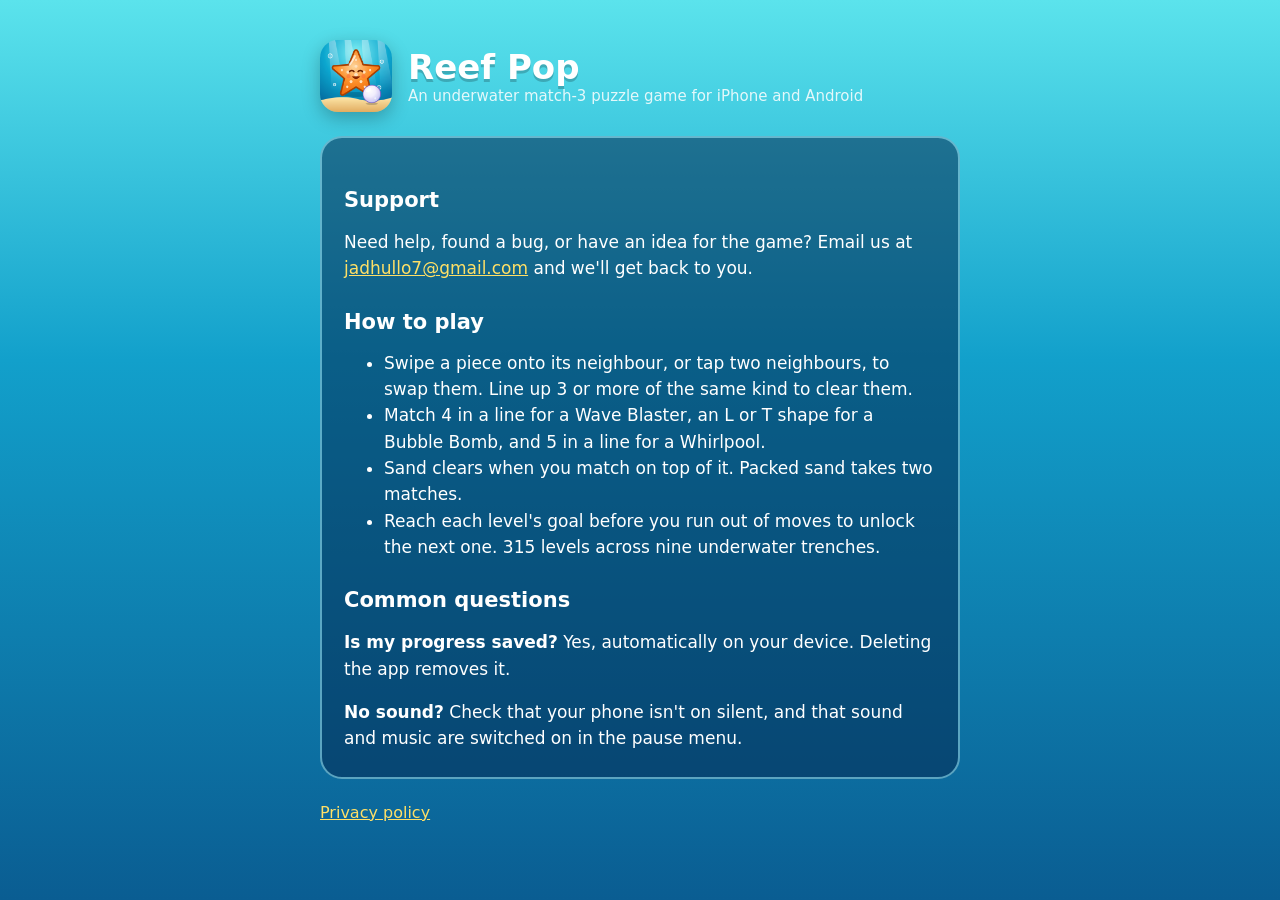
<file: index.html>
<!doctype html>
<html lang="en">
<head>
  <meta charset="utf-8">
  <meta name="viewport" content="width=device-width, initial-scale=1">
  <title>Reef Pop – Support</title>
  <link rel="stylesheet" href="style.css">
</head>
<body>
<main>
  <header><img src="icon.png" alt=""><div><h1>Reef Pop</h1><div class="muted">An underwater match-3 puzzle game for iPhone and Android</div></div></header>
  <div class="card">
    <h2>Support</h2>
    <p>Need help, found a bug, or have an idea for the game? Email us at <a href="mailto:jadhullo7@gmail.com?subject=Reef%20Pop%20support">jadhullo7@gmail.com</a> and we'll get back to you.</p>
    <h2>How to play</h2>
    <ul>
      <li>Swipe a piece onto its neighbour, or tap two neighbours, to swap them. Line up 3 or more of the same kind to clear them.</li>
      <li>Match 4 in a line for a Wave Blaster, an L or T shape for a Bubble Bomb, and 5 in a line for a Whirlpool.</li>
      <li>Sand clears when you match on top of it. Packed sand takes two matches.</li>
      <li>Reach each level's goal before you run out of moves to unlock the next one. 315 levels across nine underwater trenches.</li>
    </ul>
    <h2>Common questions</h2>
    <p><b>Is my progress saved?</b> Yes, automatically on your device. Deleting the app removes it.</p>
    <p><b>No sound?</b> Check that your phone isn't on silent, and that sound and music are switched on in the pause menu.</p>
  </div>
  <nav><a href="privacy.html">Privacy policy</a></nav>
</main>
</body>
</html>
</file>
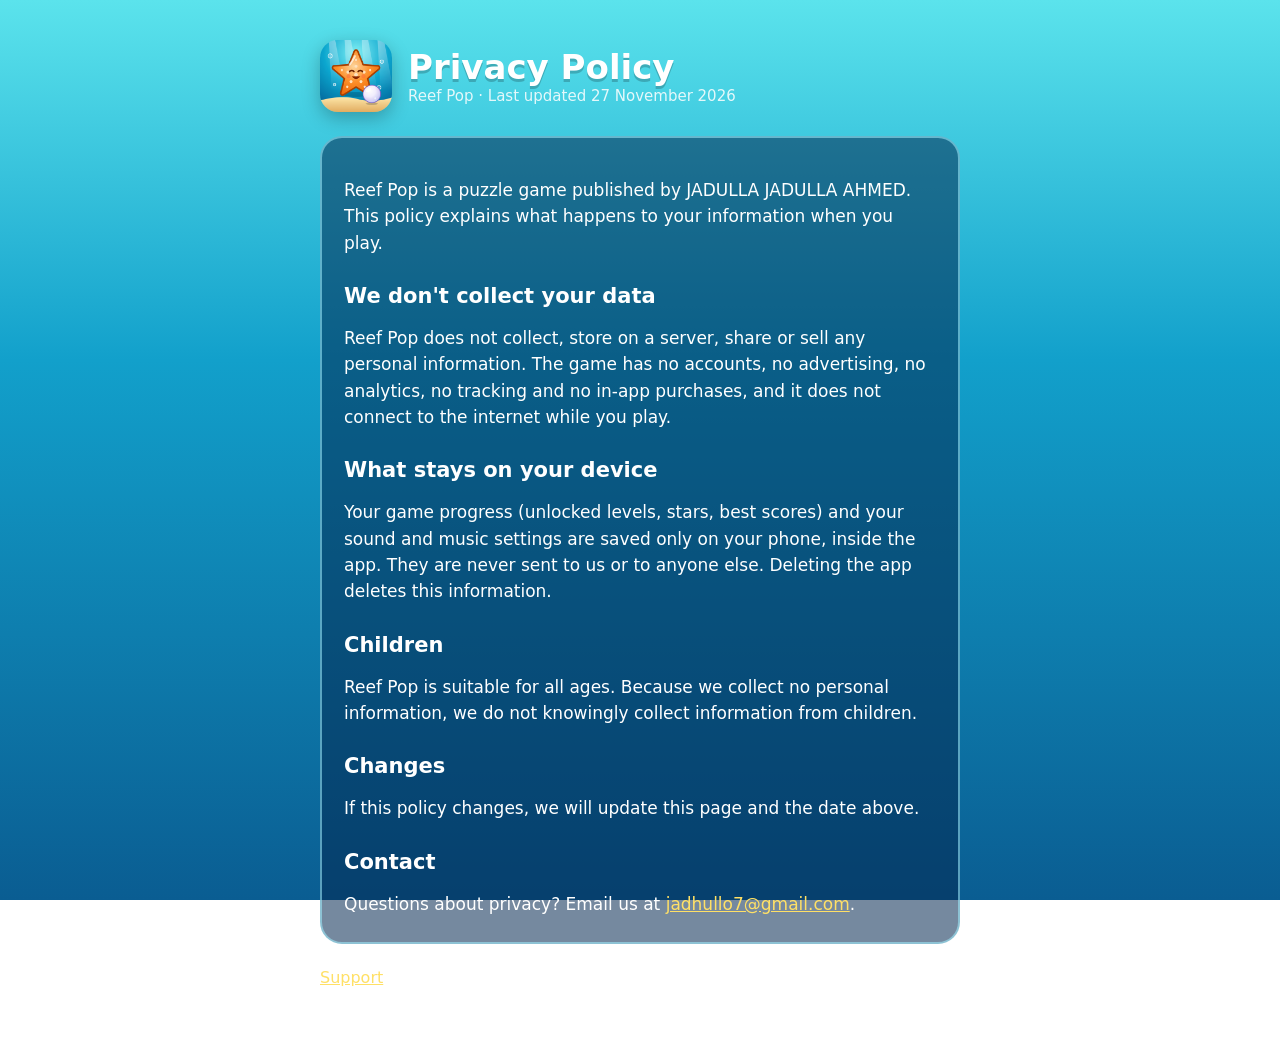
<file: privacy.html>
<!doctype html>
<html lang="en">
<head>
  <meta charset="utf-8">
  <meta name="viewport" content="width=device-width, initial-scale=1">
  <title>Reef Pop – Privacy Policy</title>
  <link rel="stylesheet" href="style.css">
</head>
<body>
<main>
  <header><img src="icon.png" alt=""><div><h1>Privacy Policy</h1><div class="muted">Reef Pop · Last updated 27 November 2026</div></div></header>
  <div class="card">
    <p>Reef Pop is a puzzle game published by JADULLA JADULLA AHMED. This policy explains what happens to your information when you play.</p>
    <h2>We don't collect your data</h2>
    <p>Reef Pop does not collect, store on a server, share or sell any personal information. The game has no accounts, no advertising, no analytics, no tracking and no in-app purchases, and it does not connect to the internet while you play.</p>
    <h2>What stays on your device</h2>
    <p>Your game progress (unlocked levels, stars, best scores) and your sound and music settings are saved only on your phone, inside the app. They are never sent to us or to anyone else. Deleting the app deletes this information.</p>
    <h2>Children</h2>
    <p>Reef Pop is suitable for all ages. Because we collect no personal information, we do not knowingly collect information from children.</p>
    <h2>Changes</h2>
    <p>If this policy changes, we will update this page and the date above.</p>
    <h2>Contact</h2>
    <p>Questions about privacy? Email us at <a href="mailto:jadhullo7@gmail.com">jadhullo7@gmail.com</a>.</p>
  </div>
  <nav><a href="index.html">Support</a></nav>
</main>
</body>
</html>
</file>
<file: style.css>
:root { --ink: #0b2d57; }
* { box-sizing: border-box; }
body { margin: 0; min-height: 100vh; font-family: ui-rounded, "SF Pro Rounded", system-ui, -apple-system, "Segoe UI", sans-serif; color: #fff;
  background: linear-gradient(180deg, #5be3ec 0%, #12a0cb 40%, #0a5d92 100%) fixed; }
main { max-width: 680px; margin: 0 auto; padding: 40px 20px 64px; }
header { display: flex; align-items: center; gap: 16px; margin-bottom: 24px; }
header img { width: 72px; height: 72px; border-radius: 18px; box-shadow: 0 6px 18px rgba(0,0,0,.25); }
h1 { margin: 0; font-size: 34px; text-shadow: 0 3px 0 rgba(0,0,0,.2); }
h2 { margin: 28px 0 8px; font-size: 21px; }
.card { background: rgba(4, 40, 80, .55); border: 2px solid rgba(160, 240, 255, .55); border-radius: 22px; padding: 22px 22px 8px; }
p, li { font-size: 17px; line-height: 1.55; }
a { color: #ffe066; }
nav { margin-top: 24px; display: flex; gap: 18px; font-size: 16px; }
.muted { opacity: .85; font-size: 15px; }
</file>
